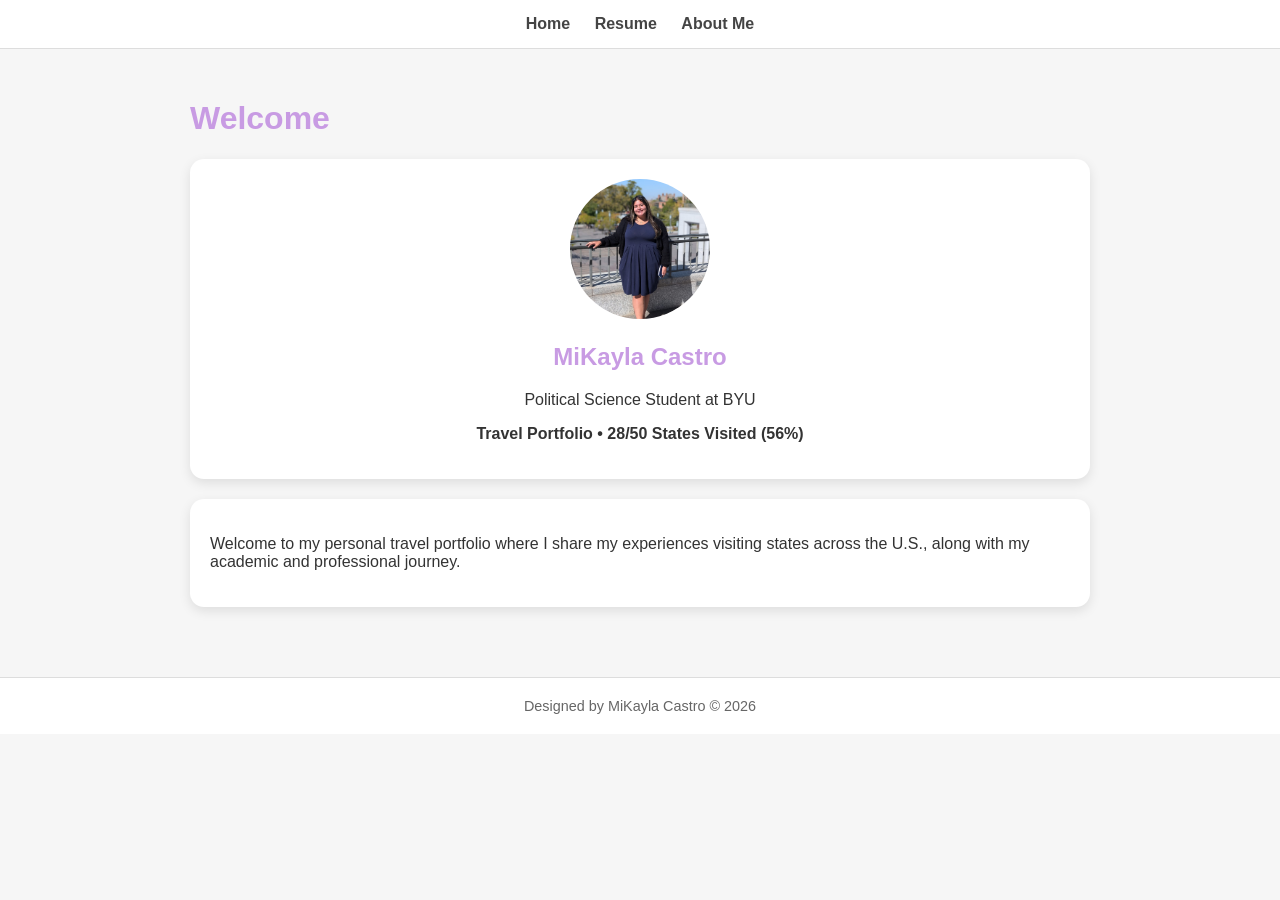
<file: index.html>
<!DOCTYPE html>
<html lang="en">
<head>
<meta charset="UTF-8">
<meta name="viewport" content="width=device-width, initial-scale=1.0">
<title>Home</title>
<link rel="stylesheet" href="Styles/Styles.css">
</head>

<body>

<nav>
    <a href="index.html">Home</a>
    <a href="html/resume.html">Resume</a>
    <a href="html/about_me.html">About Me</a>
</nav>

<div class="container">

    <h1>Welcome</h1>

    <div class="card" style="text-align:center;">
        <img class="profile" src="Images/Mikayla_Castro.JPG">
        <h2>MiKayla Castro</h2>
        <p>Political Science Student at BYU</p>
        <p><strong>Travel Portfolio • 28/50 States Visited (56%)</strong></p>
    </div>

    <div class="card">
        <p>
            Welcome to my personal travel portfolio where I share my experiences visiting states across the U.S.,
            along with my academic and professional journey.
        </p>
    </div>

</div>

<footer>
    Designed by MiKayla Castro © 2026
</footer>

</body>
</html>
</file>
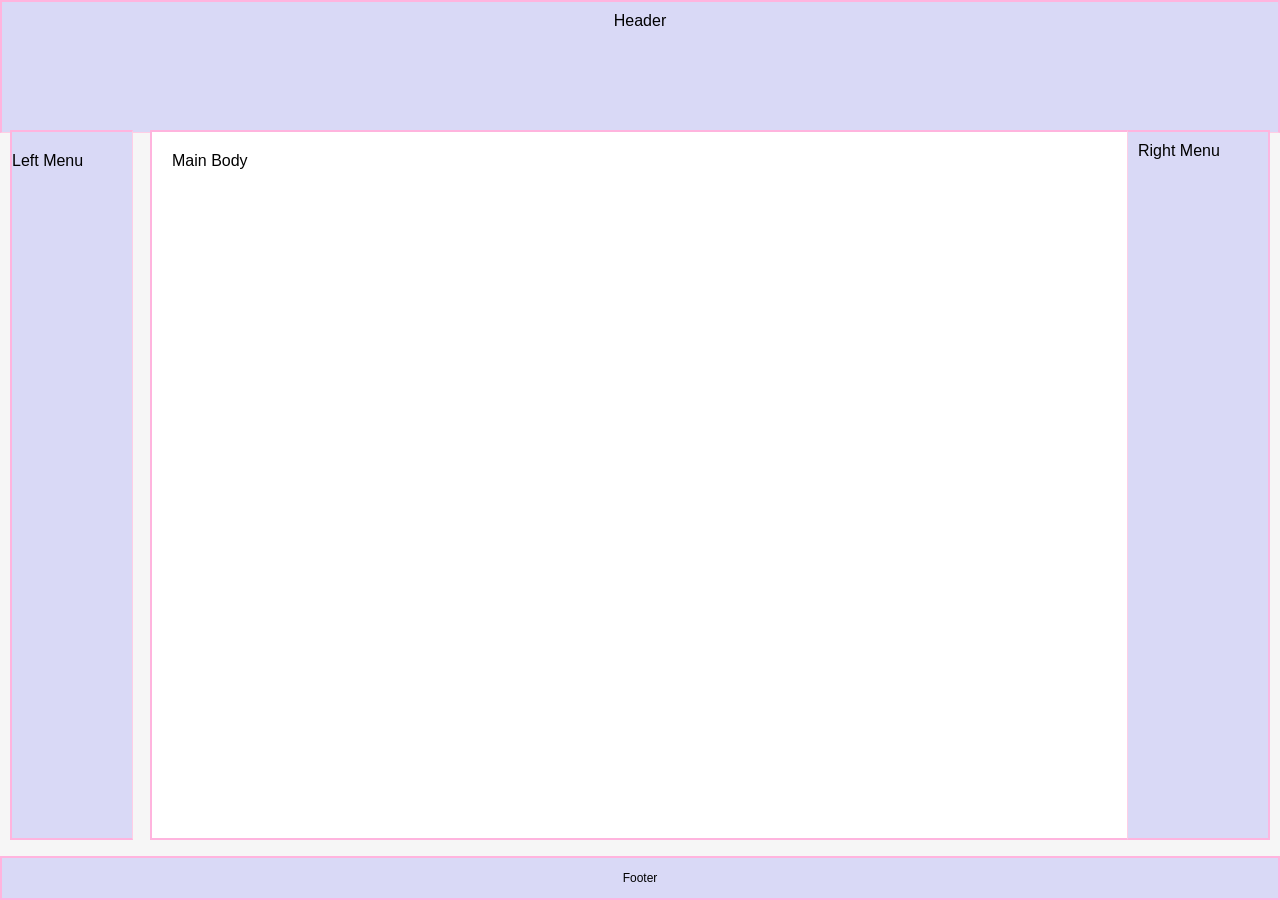
<file: html/layout.html>
<!DOCTYPE html>
<html lang="en">
<head>
    <meta charset="UTF-8">
    <meta name="viewport" content="width=d, initial-scale=1.0">
    <title>Layout Template</title>
     <link rel="stylesheet" href="../Styles/layoutstyles.css">
</head>
<body>
   <div class="common header">Header</div>
   <div class="common leftmenu">Left Menu</div>
   <div class="common mainbody">Main Body</div>
   <div class="common rightmenu">Right Menu</div>
   <div class="common footer">Footer</div>
</body>
</html>
</file>
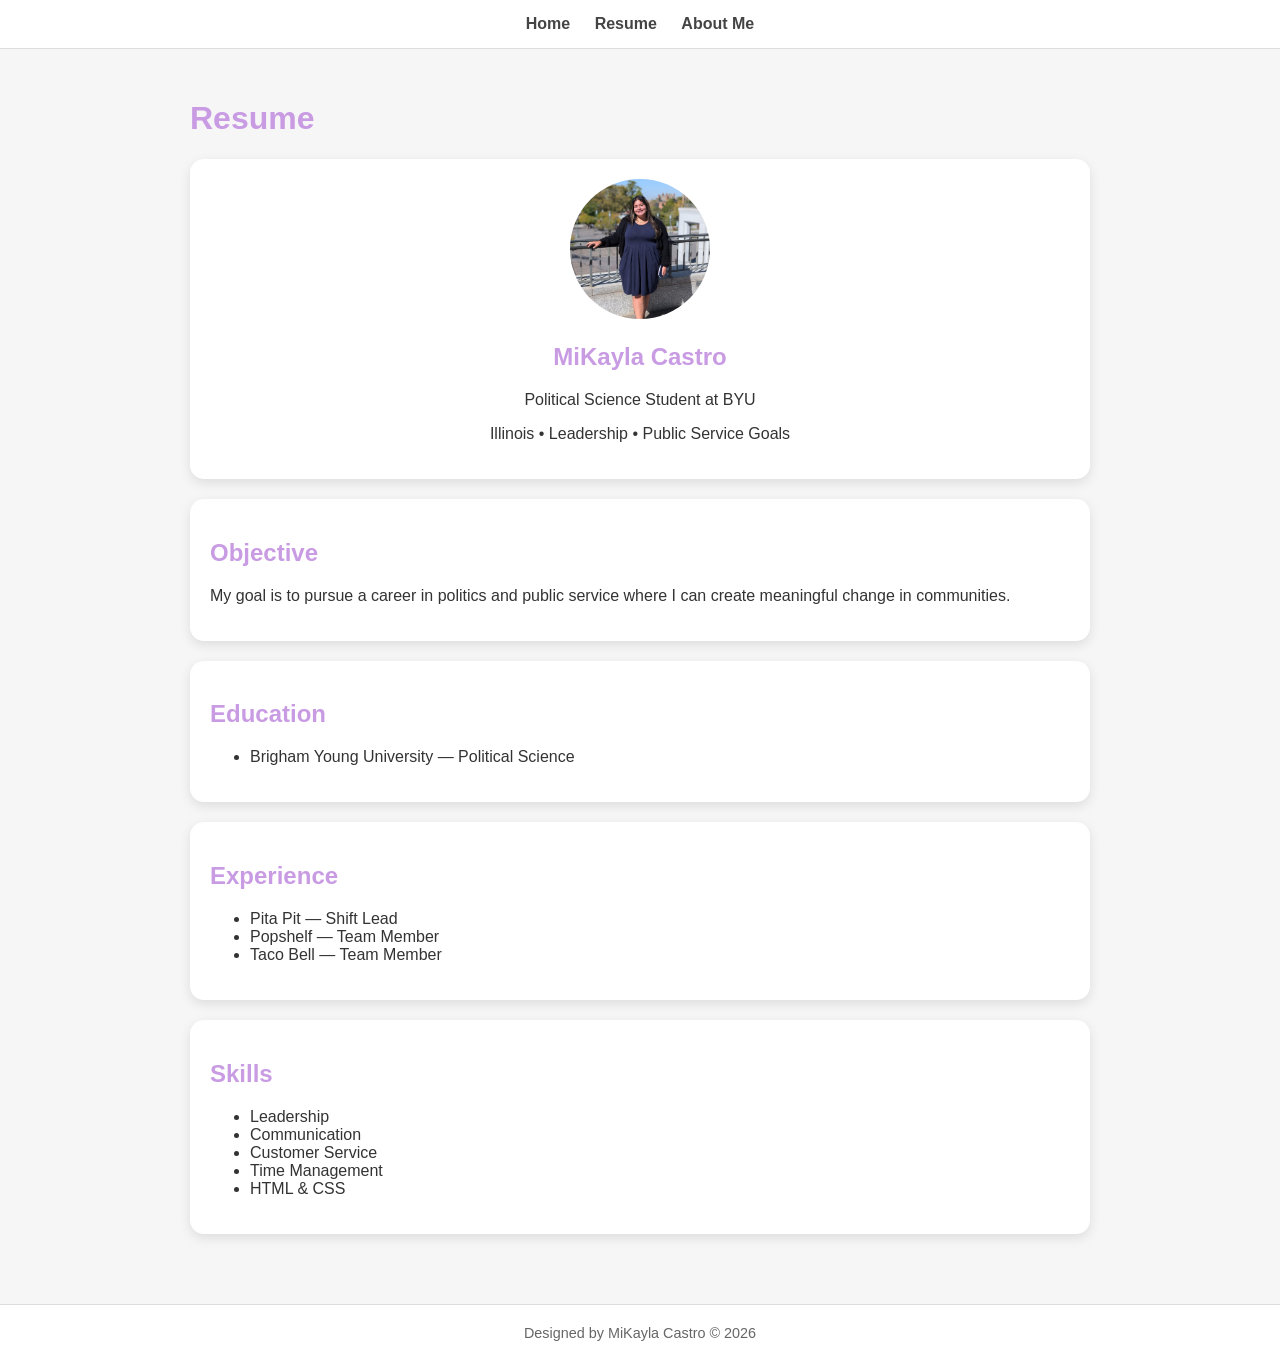
<file: html/resume.html>
<!-- MiKayla Castro
Section 004
April 13 2026 -->
<!DOCTYPE html>
<html lang="en">
<head>
<meta charset="UTF-8">
<meta name="viewport" content="width=device-width, initial-scale=1.0">
<title>Resume</title>
<link rel="stylesheet" href="../Styles/Styles.css">
</head>

<body>

<nav>
    <a href="../index.html">Home</a>
    <a href="resume.html">Resume</a>
    <a href="about_me.html">About Me</a>
</nav>

<div class="container">

    <h1>Resume</h1>

    <div class="card" style="text-align:center;">
        <img class="profile" src="../Images/Mikayla_Castro.JPG">
        <h2>MiKayla Castro</h2>
        <p>Political Science Student at BYU</p>
        <p>Illinois • Leadership • Public Service Goals</p>
    </div>

    <div class="card">
        <h2>Objective</h2>
        <p>
            My goal is to pursue a career in politics and public service where I can create meaningful change in communities.
        </p>
    </div>

    <div class="card">
        <h2>Education</h2>
        <ul>
            <li>Brigham Young University — Political Science</li>
        </ul>
    </div>

    <div class="card">
        <h2>Experience</h2>
        <ul>
            <li>Pita Pit — Shift Lead</li>
            <li>Popshelf — Team Member</li>
            <li>Taco Bell — Team Member</li>
        </ul>
    </div>

    <div class="card">
        <h2>Skills</h2>
        <ul>
            <li>Leadership</li>
            <li>Communication</li>
            <li>Customer Service</li>
            <li>Time Management</li>
            <li>HTML & CSS</li>
        </ul>
    </div>

</div>

<footer>
    Designed by MiKayla Castro © 2026
</footer>

</body>
</html>
</file>
<file: Styles/Styles.css>
body {
    font-family: Arial, sans-serif;
    margin: 0;
    background: #f6f6f6;
    color: #333;
}

/* NAV (ALL PAGES SAME) */
nav {
    background: white;
    padding: 15px;
    text-align: center;
    border-bottom: 1px solid #ddd;
}

nav a {
    margin: 0 10px;
    text-decoration: none;
    font-weight: bold;
    color: #444;
}

nav a:hover {
    color: #c89be3;
}

/* PAGE CONTAINER */
.container {
    max-width: 900px;
    margin: auto;
    padding: 30px;
}

/* CARDS */
.card {
    background: white;
    padding: 20px;
    margin-top: 20px;
    border-radius: 14px;
    box-shadow: 0 4px 12px rgba(0,0,0,0.10);
}

/* HEADINGS */
h1, h2 {
    color: #c89be3;
}

/* FOOTER */
footer {
    margin-top: 40px;
    text-align: center;
    padding: 20px;
    background: white;
    border-top: 1px solid #ddd;
    font-size: 0.9rem;
    color: #666;
}

/* PROFILE IMAGE */
.profile {
    width: 140px;
    height: 140px;
    object-fit: cover;
    border-radius: 50%;
}

/* STATE BLOG STYLE (ABOUT PAGE) */
.post {
    background: white;
    border-radius: 14px;
    margin: 25px 0;
    padding: 15px;
    box-shadow: 0 4px 12px rgba(0,0,0,0.10);
}

.post img {
    width: 100%;
    height: auto;
    border-radius: 10px;
    margin-top: 10px;
}

.caption {
    text-align: center;
    font-size: 0.9rem;
    color: #555;
    margin-bottom: 10px;
}
</file>
<file: Styles/layoutstyles.css>
body{
    background-color: #f6f6f6;
    font-family: Arial, Helvetica, sans-serif;
    margin: 0;
}

/* GENERAL BOX STYLE */
.common{
    background-color: rgb(217, 217, 246);
    border: 2px solid rgb(255, 180, 222);
}

/* HEADER */
.header{
    height: 110px;
    padding: 10px;
    text-align: center;
    border-bottom: solid 1px rgb(254, 206, 230);
}

/* LEFT MENU */
.leftmenu{
    position: absolute;
    top: 130px;
    left: 10px;
    width: 120px;
    bottom: 60px;
    padding-top: 20px;
    border-right: solid 1px rgb(254, 206, 230);
}

/* RIGHT MENU */
.rightmenu{
    position: absolute;
    top: 130px;
    right: 10px;
    width: 120px;
    bottom: 60px;
    padding: 10px;
    border-left: solid 1px rgb(254, 206, 230);
}

/* MAIN BODY */
.mainbody{
    position: absolute;
    top: 130px;
    left: 150px;
    right: 150px;
    bottom: 60px;
    padding: 20px;
    overflow-y: auto;
    background-color: white;
}

/* FOOTER */
.footer{
    position: fixed;
    bottom: 0;
    left: 0;
    right: 0;
    height: 40px;
    font-size: 12px;
    text-align: center;
    line-height: 40px;
    background-color: rgb(217, 217, 246);
    border-top: 2px solid rgb(255, 180, 222);
}

/* HEADER LINKS */
.subheader{
    float: right;
}

/* LINKS */
a{
    color: rgb(171, 112, 226);
    text-decoration: none;
}

a:hover{
    text-decoration: underline;
    font-weight: bold;
}
</file>
